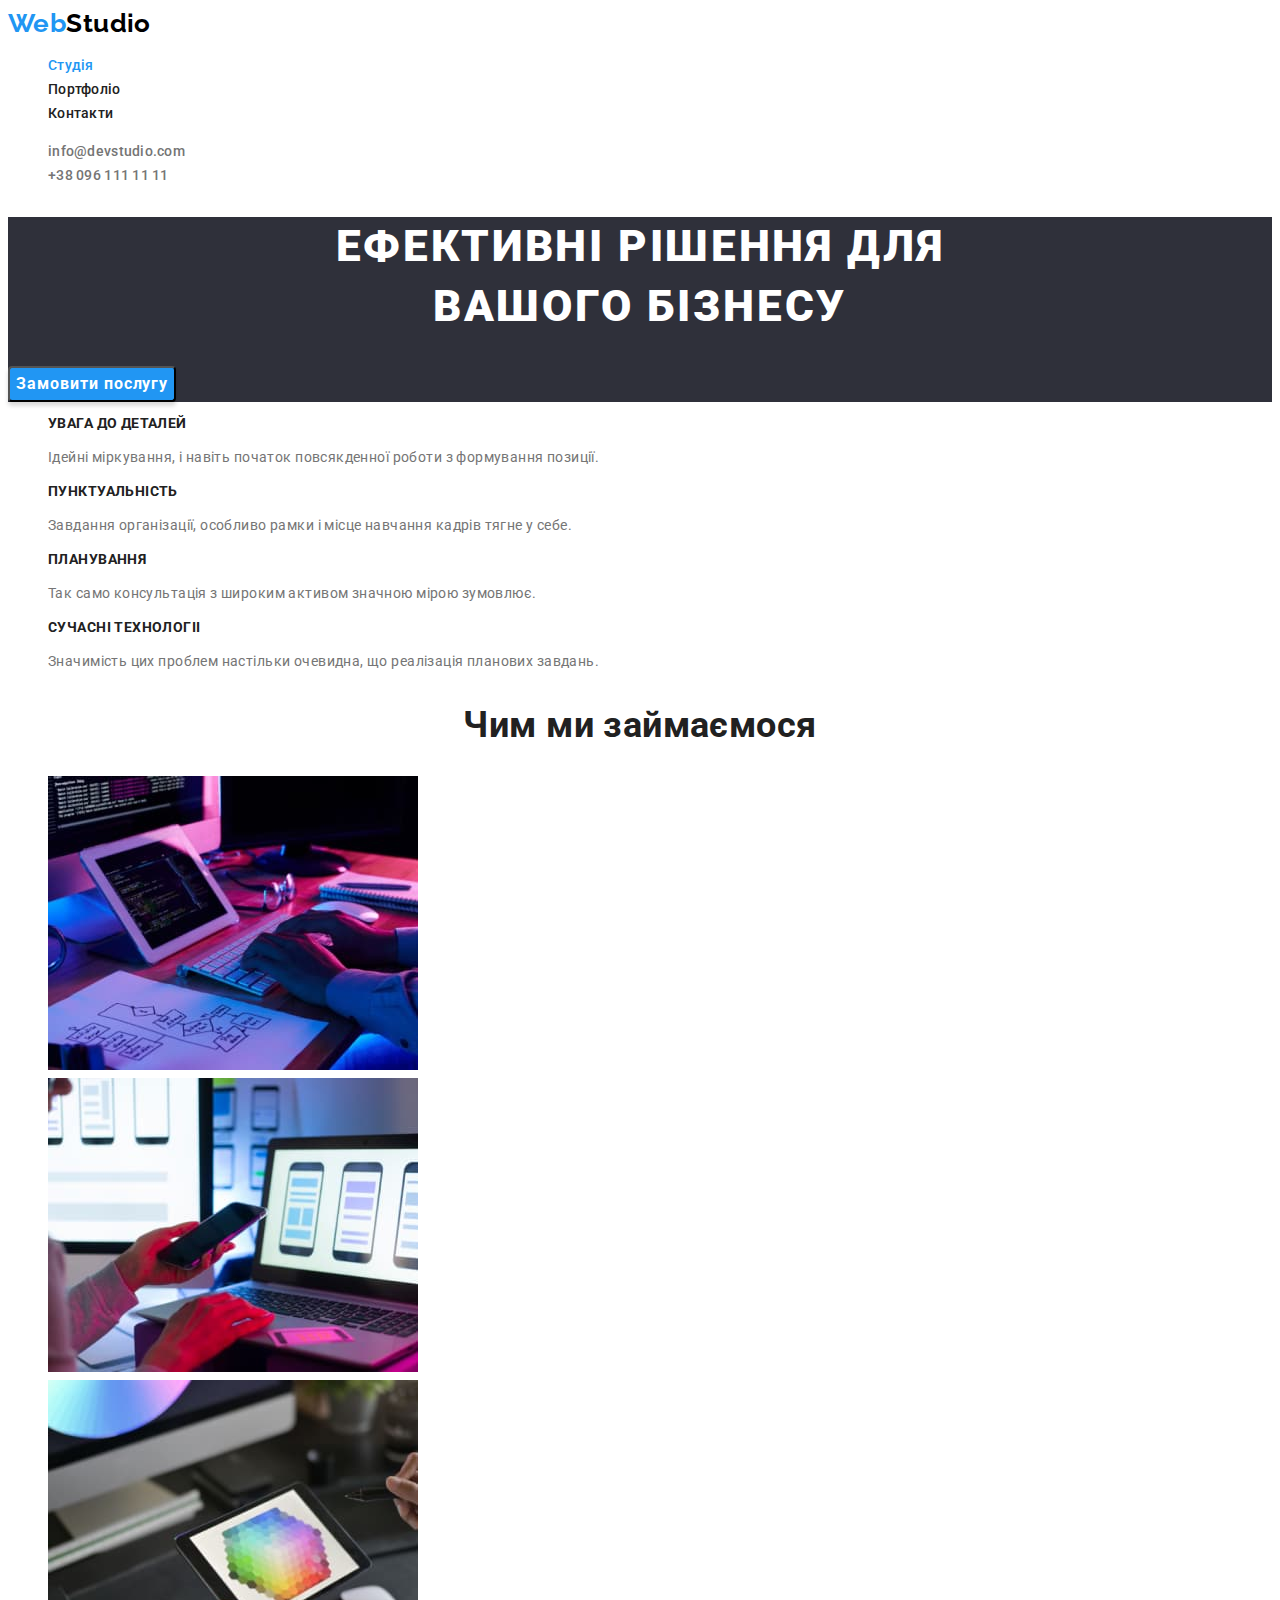
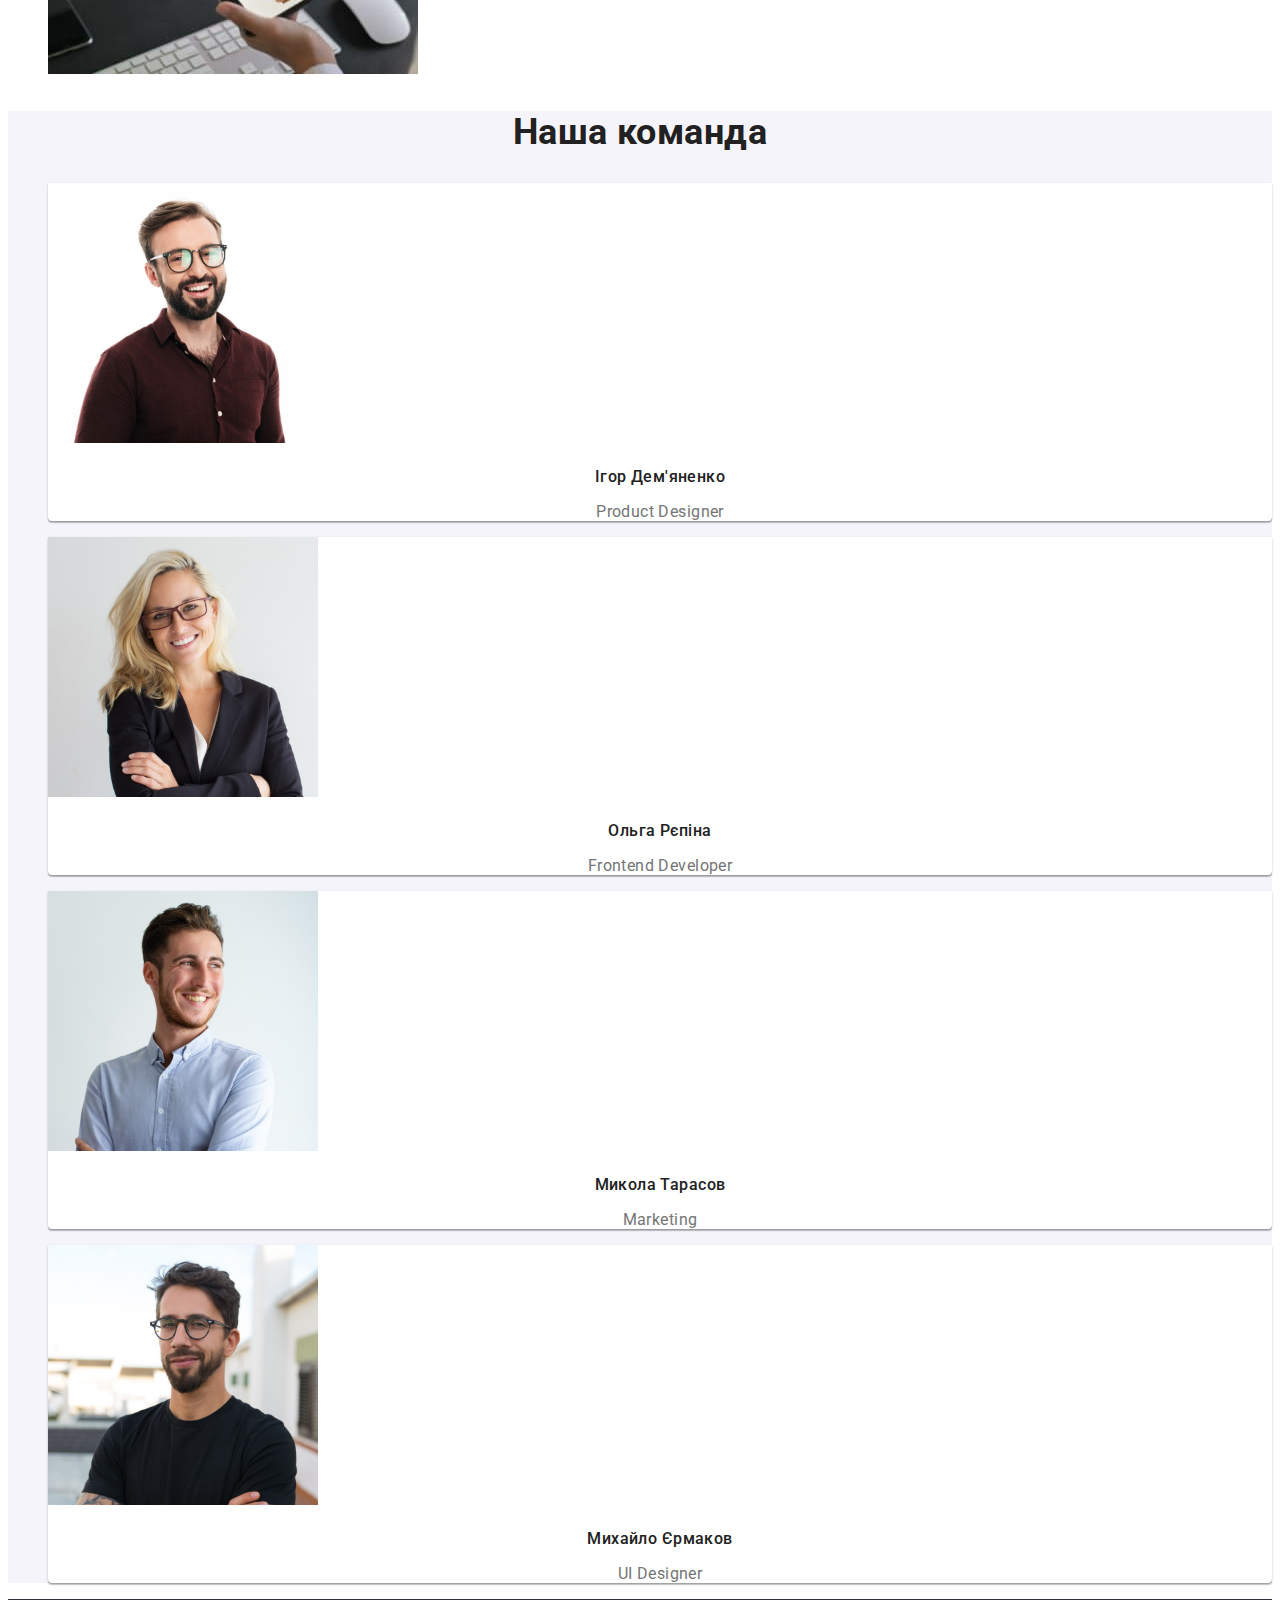
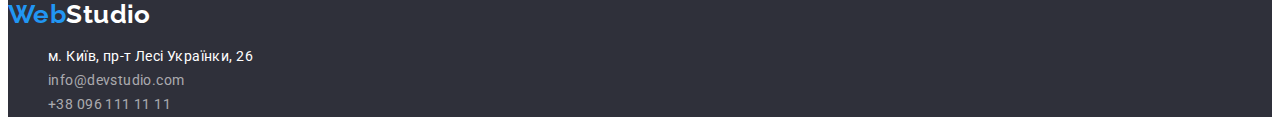
<file: index.html>
<!DOCTYPE html>
<html lang="uk">
  <head>
    <meta charset="UTF-8" />
    <meta http-equiv="X-UA-Compatible" content="IE=edge" />
    <meta name="viewport" content="width=device-width, initial-scale=1.0" />
    <title>Blog</title>
    <link rel="preconnect" href="https://fonts.googleapis.com" />
    <link rel="preconnect" href="https://fonts.gstatic.com" crossorigin />
    <link
      href="https://fonts.googleapis.com/css2?family=Raleway:wght@700&family=Roboto:wght@400;500;700;900&display=swap"
      rel="stylesheet"
    />
    <link rel="stylesheet" href="./css/styles.css" />
  </head>
  <body>
    <!-- Header Navigation -->
    <header>
      <nav>
        <a href="./index.html" class="logo"
          ><span class="logo-brand">Web</span>Studio</a
        >
        <ul class="list">
          <li>
            <a class="link link-nav carrent" href="./index.html">Студія</a>
          </li>
          <li>
            <a class="link link-nav" href="./portfolio.html">Портфоліо</a>
          </li>
          <li><a class="link link-nav" href="#">Контакти</a></li>
        </ul>
      </nav>
      <ul class="list">
        <li>
          <a class="link link-contact" href="mailto:info@devstudio.com"
            >info@devstudio.com</a
          >
        </li>
        <li>
          <a class="link link-contact" href="tel:+380961111111"
            >+38 096 111 11 11</a
          >
        </li>
      </ul>
    </header>
    <!--Main  -->
    <main>
      <!-- Hero -->
      <section class="hero">
        <h1 class="hero-title">
          Ефективні рішення для <br />
          вашого бізнесу
        </h1>
        <button class="button hero-btn" type="button">Замовити послугу</button>
      </section>
      <!-- Features -->
      <section>
        <h2 class="section-title visually-hidden">Наші переваги</h2>
        <ul class="features-list list">
          <li>
            <h3 class="title">Увага до деталей</h3>
            <p>
              Ідейні міркування, і навіть початок повсякденної роботи з
              формування позиції.
            </p>
          </li>
          <li>
            <h3 class="title">Пунктуальність</h3>
            <p>
              Завдання організації, особливо рамки і місце навчання кадрів тягне
              у себе.
            </p>
          </li>
          <li>
            <h3 class="title">Планування</h3>
            <p>
              Так само консультація з широким активом значною мірою зумовлює.
            </p>
          </li>
          <li>
            <h3 class="title">Сучасні технологіі</h3>
            <p>
              Значимість цих проблем настільки очевидна, що реалізація планових
              завдань.
            </p>
          </li>
        </ul>
      </section>
      <!-- About -->
      <section>
        <h2 class="section-title">Чим ми займаємося</h2>
        <ul class="about-list list">
          <li>
            <img
              src="./images/ipad.jpg"
              alt="Планшет з клавіатурой та руками"
              width="370"
            />
          </li>
          <li>
            <img
              src="./images/laptop.jpg"
              alt="телефон с ноутбуком та руками"
              width="370"
            />
          </li>
          <li>
            <img src="./images/ipad2.jpg" alt="Руки і планшет" width="370" />
          </li>
        </ul>
      </section>
      <!-- Team -->
      <section class="team">
        <h2 class="section-title">Наша команда</h2>
        <ul class="team-list list">
          <li class="item">
            <img
              src="./images/demyanenko.jpg"
              alt="Ігор Дем'яненко"
              width="270"
              height="260"
            />
            <h3 class="title">Ігор Дем'яненко</h3>
            <p class="text">Product Designer</p>
          </li>
          <li class="item">
            <img
              src="./images/repina.jpg"
              alt="Ольга Рєпіна"
              width="270"
              height="260"
            />
            <h3 class="title">Ольга Рєпіна</h3>
            <p class="text">Frontend Developer</p>
          </li>
          <li class="item">
            <img
              src="./images/tarasov.jpg"
              alt="Микола Тарасов"
              width="270"
              height="260"
            />
            <h3 class="title">Микола Тарасов</h3>
            <p class="text">Marketing</p>
          </li>
          <li class="item">
            <img
              src="./images/ermakov.jpg"
              alt="Михайло Єрмаков"
              width="270"
              height="260"
            />
            <h3 class="title">Михайло Єрмаков</h3>
            <p class="text">UI Designer</p>
          </li>
        </ul>
      </section>
    </main>
    <!-- Footer -->
    <footer class="footer">
      <a href="./index.html" class="logo logo-footer"
        ><span class="logo-brand">Web</span>Studio</a
      >
      <address>
        <ul class="list">
          <li>
            <a
              href="https://goo.gl/maps/BHnjJmamnpTQk5Pf9"
              target="_blank"
              rel="noopener noreferrer nofollow"
              class="link-adress link"
              >м. Київ, пр-т Лесі Українки, 26</a
            >
          </li>
          <li>
            <a class="link-footer link" href="mailto:info@devstudio.com"
              >info@devstudio.com</a
            >
          </li>
          <li>
            <a class="link-footer link" href="tel:+380961111111"
              >+38 096 111 11 11</a
            >
          </li>
        </ul>
      </address>
    </footer>
  </body>
</html>
</file>
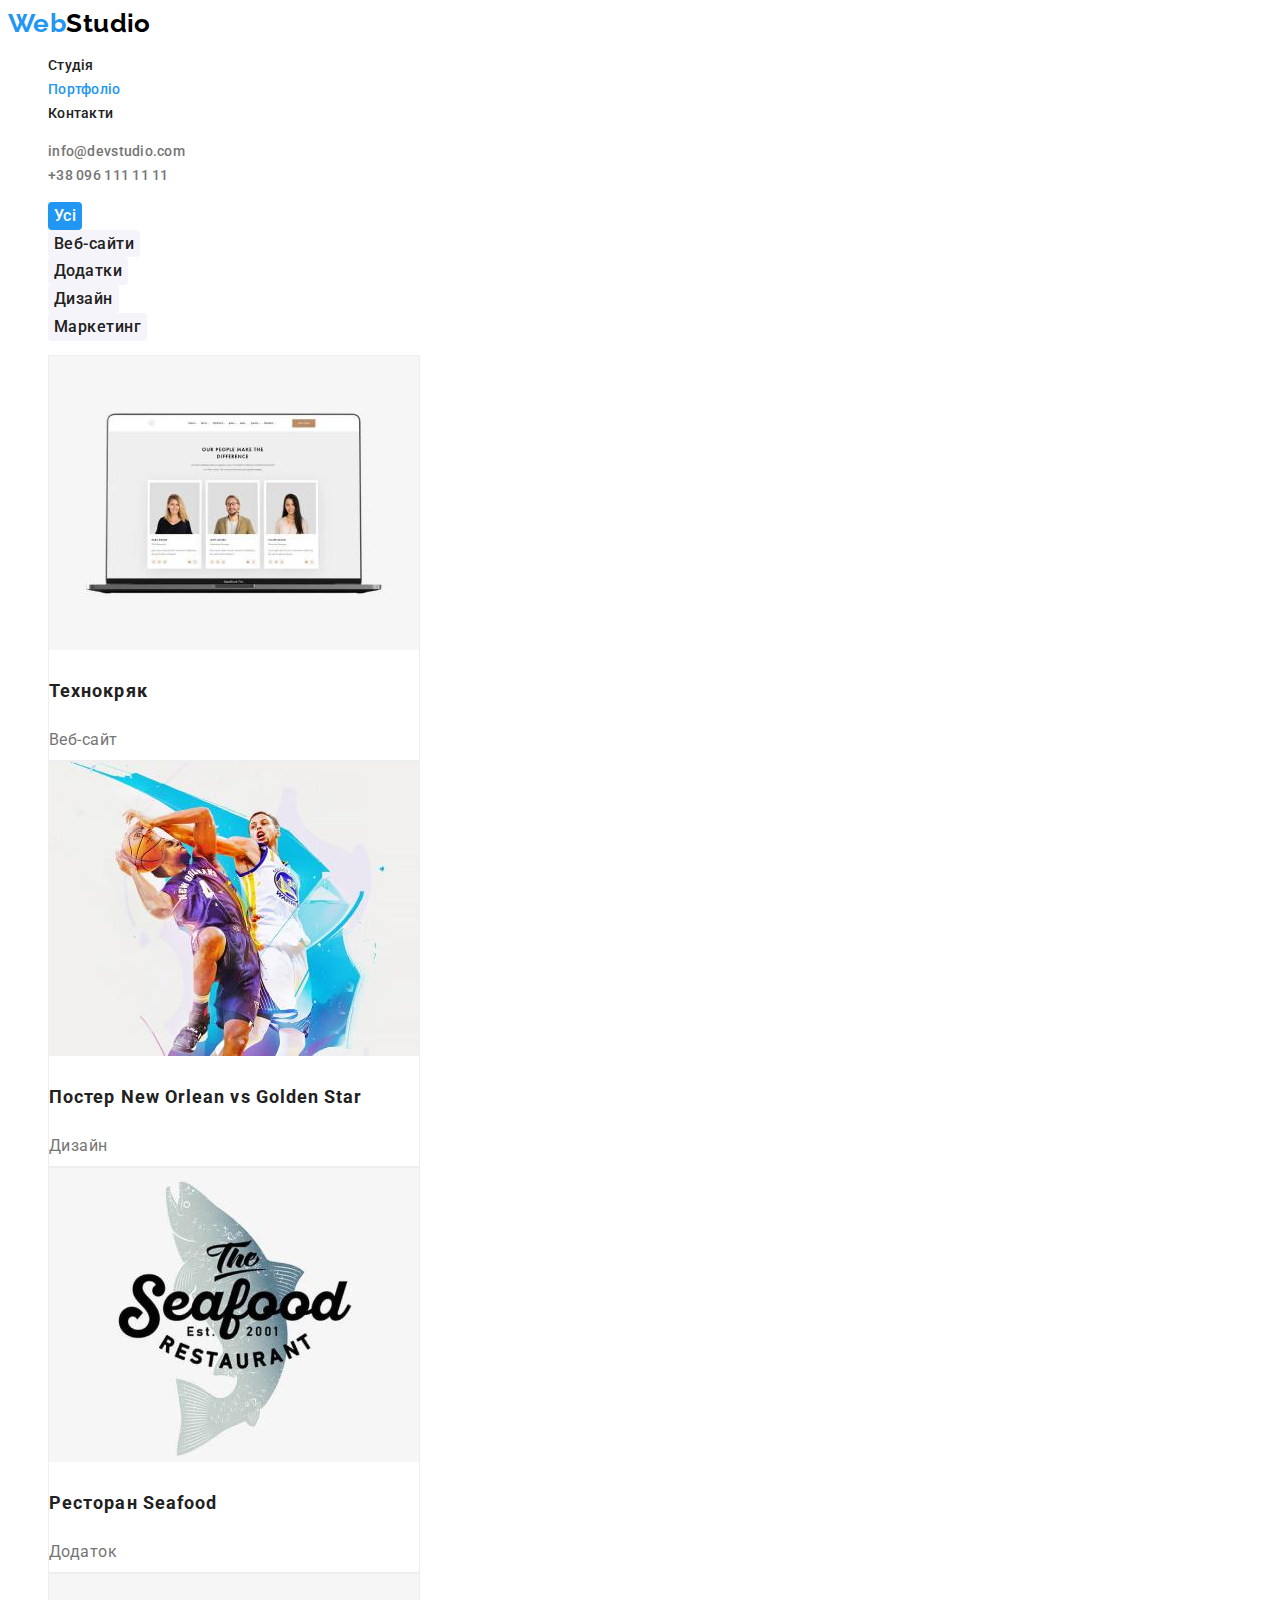
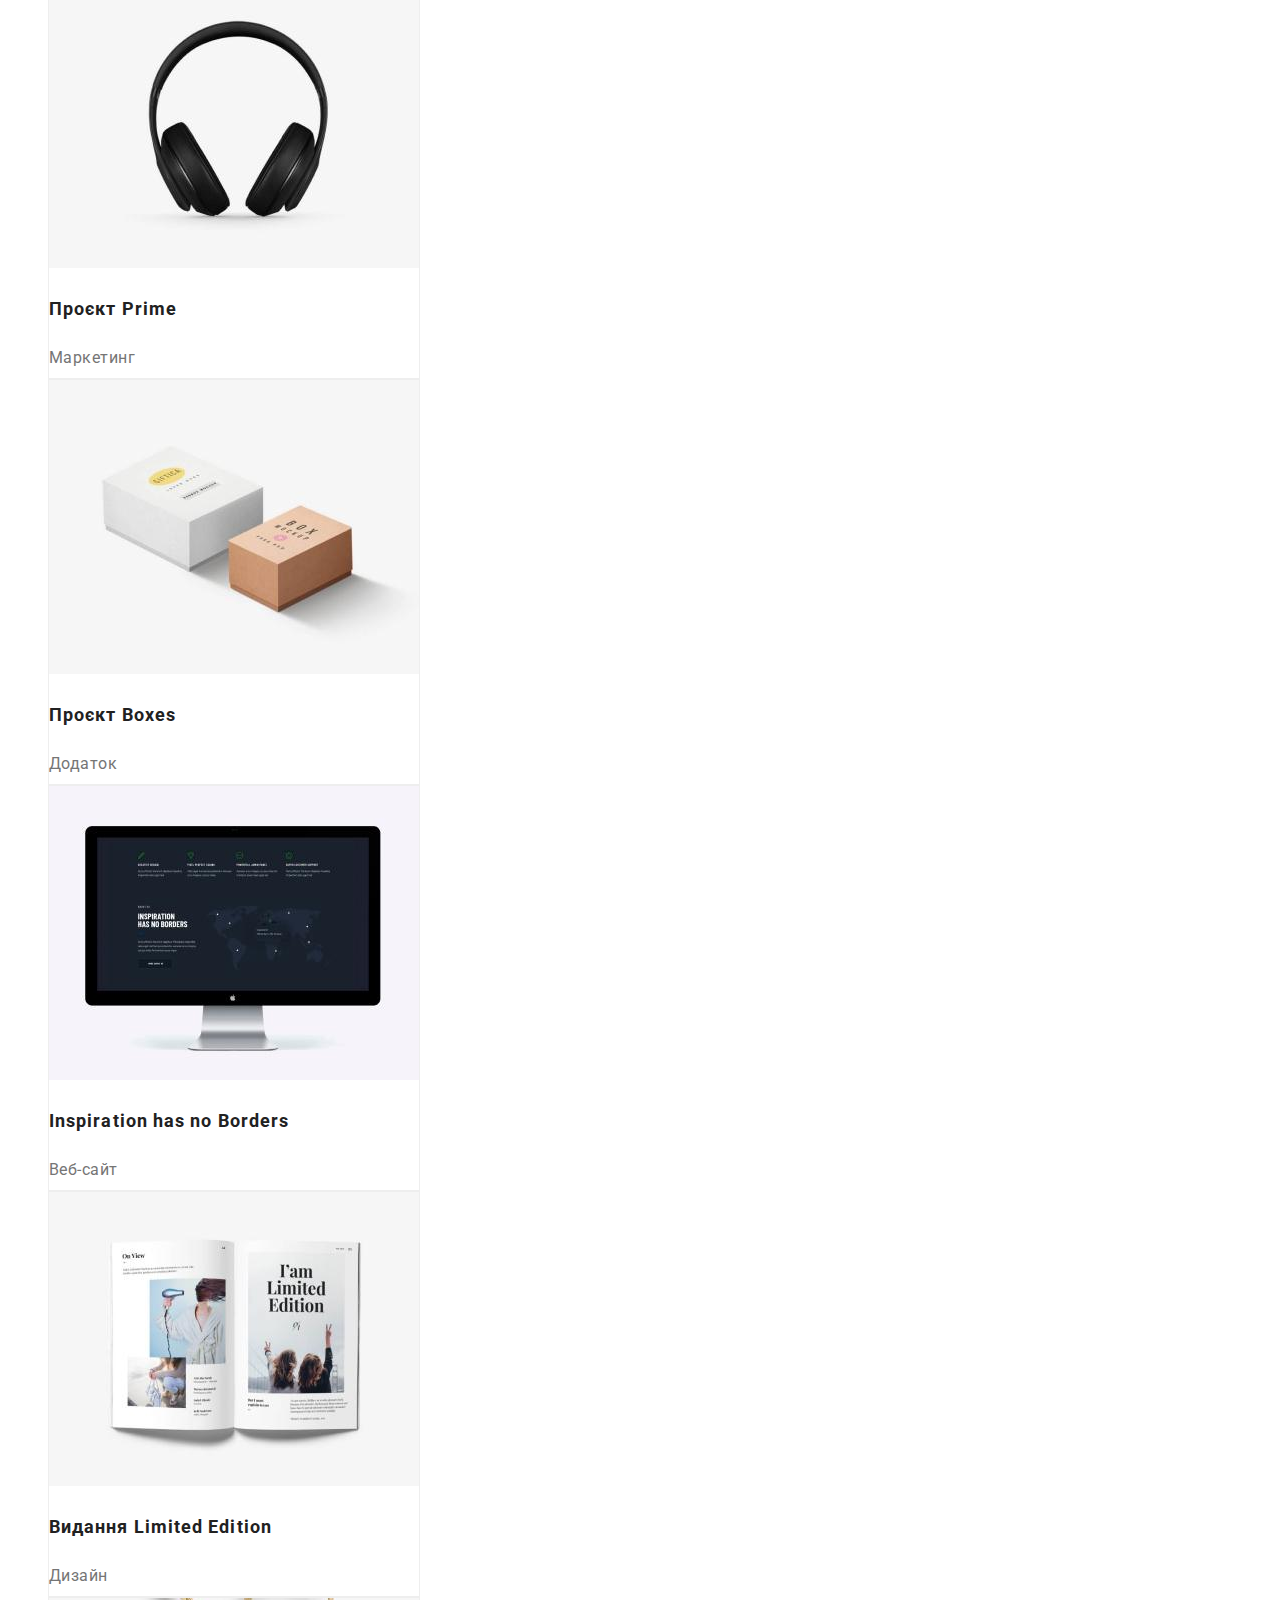
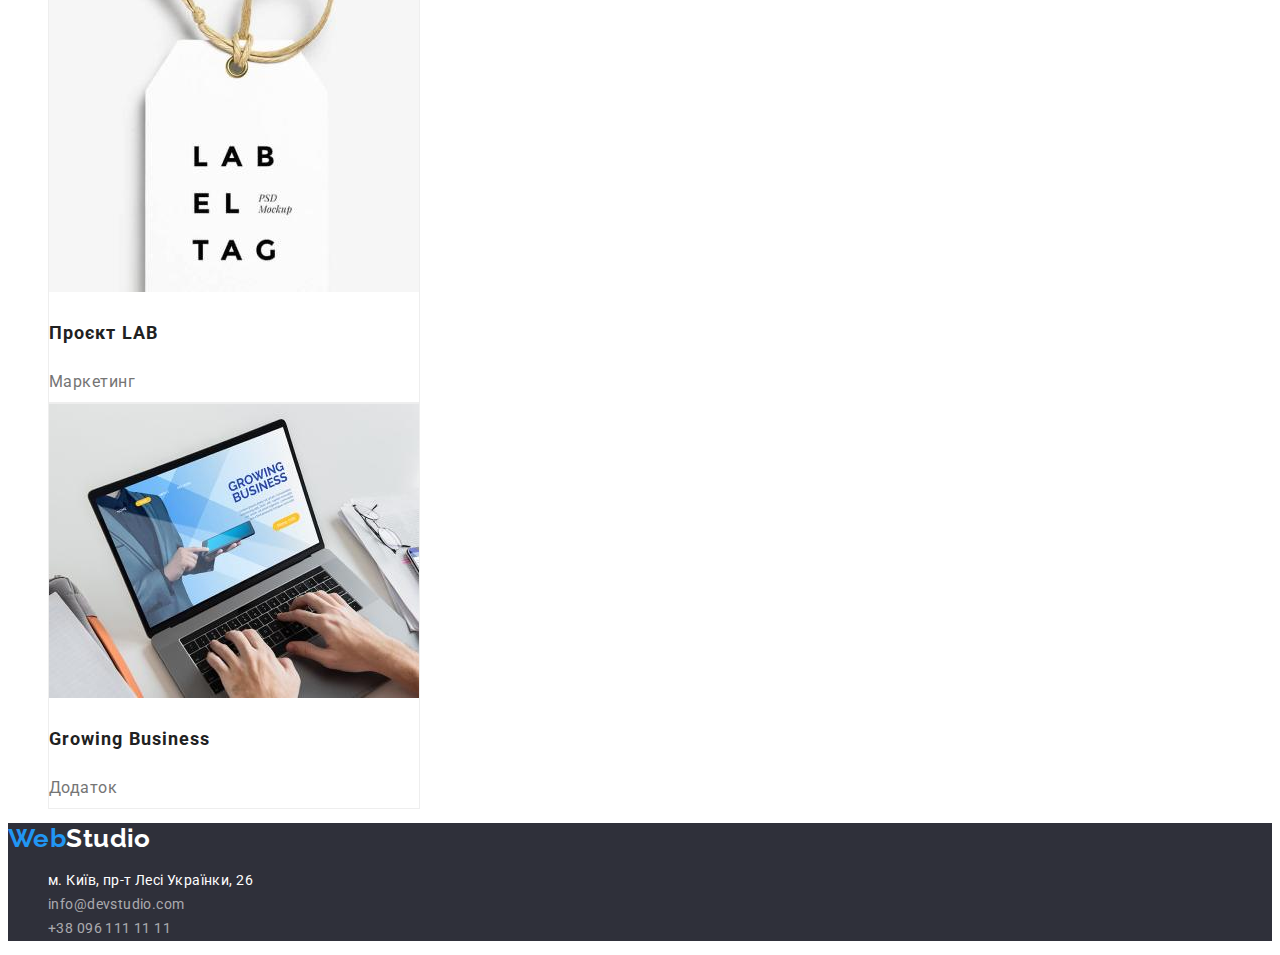
<file: portfolio.html>
<!DOCTYPE html>
<html lang="uk">
  <head>
    <meta charset="UTF-8" />
    <meta http-equiv="X-UA-Compatible" content="IE=edge" />
    <meta name="viewport" content="width=device-width, initial-scale=1.0" />
    <title>Портфоліо робіт</title>
    <link rel="preconnect" href="https://fonts.googleapis.com" />
    <link rel="preconnect" href="https://fonts.gstatic.com" crossorigin />
    <link
      href="https://fonts.googleapis.com/css2?family=Raleway:wght@700&family=Roboto:wght@400;500;700;900&display=swap"
      rel="stylesheet"
    />
    <link rel="stylesheet" href="./css/styles.css" />
  </head>

  <body>
    <!-- Header Navigation -->
    <header>
      <nav>
        <a href="./index.html" class="logo"
          ><span class="logo-brand">Web</span>Studio</a
        >
        <ul class="list">
          <li><a class="link link-nav" href="./index.html">Студія</a></li>
          <li>
            <a class="link carrent link-nav" href="./portfolio.html"
              >Портфоліо</a
            >
          </li>
          <li><a class="link link-nav" href="#">Контакти</a></li>
        </ul>
      </nav>
      <ul class="list">
        <li>
          <a class="link link-contact" href="mailto:info@devstudio.com"
            >info@devstudio.com</a
          >
        </li>
        <li>
          <a class="link link-contact" href="tel:+380961111111"
            >+38 096 111 11 11</a
          >
        </li>
      </ul>
    </header>
    <!--Main  -->
    <main>
      <!-- Portfolio -->
      <section>
        <h1 class="section-title visually-hidden">Наші роботи</h1>
        <ul class="list">
          <li>
            <button class="button portfolio-btn carrent" type="button">
              Усі
            </button>
          </li>
          <li>
            <button class="button portfolio-btn" type="button">
              Веб-сайти
            </button>
          </li>
          <li>
            <button class="button portfolio-btn" type="button">Додатки</button>
          </li>
          <li>
            <button class="button portfolio-btn" type="button">Дизайн</button>
          </li>
          <li>
            <button class="button portfolio-btn" type="button">
              Маркетинг
            </button>
          </li>
        </ul>
        <ul class="list">
          <li class="portfolio-list">
            <a href="#" class="link">
              <img
                src="./images/laptop_with_site.jpg"
                alt="ноутбук з сайтом"
                width="370"
                height="294"
              />
              <h2 class="portfolio-title">Технокряк</h2>
              <p class="portfolio-text">Веб-сайт</p>
            </a>
          </li>
          <li class="portfolio-list">
            <a href="#" class="link">
              <img
                src="./images/poster.jpg"
                alt="два басктболіста"
                width="370"
                height="294"
              />
              <h2 class="portfolio-title">Постер New Orlean vs Golden Star</h2>
              <p class="portfolio-text">Дизайн</p>
            </a>
          </li>
          <li class="portfolio-list">
            <a href="#" class="link">
              <img
                src="./images/seafood.jpg"
                alt="логотип ресторану seefood"
                width="370"
                height="294"
              />
              <h2 class="portfolio-title">Ресторан Seafood</h2>
              <p class="portfolio-text">Додаток</p>
            </a>
          </li>
          <li class="portfolio-list">
            <a href="#" class="link">
              <img
                src="./images/prime.jpg"
                alt="навушники"
                width="370"
                height="294"
              />
              <h2 class="portfolio-title">Проєкт Prime</h2>
              <p class="portfolio-text">Маркетинг</p>
            </a>
          </li>
          <li class="portfolio-list">
            <a href="#" class="link">
              <img
                src="./images/boxes.jpg"
                alt="дві коробочки"
                width="370"
                height="294"
              />
              <h2 class="portfolio-title">Проєкт Boxes</h2>
              <p class="portfolio-text">Додаток</p>
            </a>
          </li>
          <li class="portfolio-list">
            <a href="#" class="link">
              <img
                src="./images/borders.jpg"
                alt="монітор з сайтом"
                width="370"
                height="294"
              />
              <h2 class="portfolio-title">Inspiration has no Borders</h2>
              <p class="portfolio-text">Веб-сайт</p>
            </a>
          </li>
          <li class="portfolio-list">
            <a href="#" class="link">
              <img
                src="./images/limit_edition.jpg"
                alt="відкрита книга"
                width="370"
                height="294"
              />
              <h2 class="portfolio-title">Видання Limited Edition</h2>
              <p class="portfolio-text">Дизайн</p>
            </a>
          </li>
          <li class="portfolio-list">
            <a href="#" class="link">
              <img
                src="./images/lab.jpg"
                alt="етикетка з написом LAB EL TAG"
                width="370"
                height="294"
              />
              <h2 class="portfolio-title">Проєкт LAB</h2>
              <p class="portfolio-text">Маркетинг</p>
            </a>
          </li>
          <li class="portfolio-list">
            <a href="#" class="link">
              <img
                src="./images/busines.jpg"
                alt="ноутбук з руками відкривають сайт"
                width="370"
                height="294"
              />
              <h2 class="portfolio-title">Growing Business</h2>
              <p class="portfolio-text">Додаток</p>
            </a>
          </li>
        </ul>
      </section>
    </main>
    <!-- Footer -->
    <footer class="footer">
      <a href="./index.html" class="logo logo-footer"
        ><span class="logo-brand">Web</span>Studio</a
      >
      <address>
        <ul class="list">
          <li>
            <a
              href="https://goo.gl/maps/BHnjJmamnpTQk5Pf9"
              target="_blank"
              rel="noopener noreferrer nofollow"
              class="link-adress link"
              >м. Київ, пр-т Лесі Українки, 26</a
            >
          </li>
          <li>
            <a class="link-footer link" href="mailto:info@devstudio.com"
              >info@devstudio.com</a
            >
          </li>
          <li>
            <a class="link-footer link" href="tel:+380961111111"
              >+38 096 111 11 11</a
            >
          </li>
        </ul>
      </address>
    </footer>
  </body>
</html>
</file>
<file: css/styles.css>
/* font-family: 'Raleway', sans-serif;
font-family: 'Roboto', sans-serif; */

/* 
#212121 
#FFFFFF 
#757575 
#2196F3 
#EEEEEE 
#000000 
#F5F4FA 
#FFFFFF 60 % 
#2F303A 
#ECECEC 
#188CE8 
*/

:root {
  --primary-text-color: #757575;
  --secodary-text-color: #212121;
  --hero-text-color: #fff;
  --primary-bg-color: #fff;
  --secondary-bg-color: #2f303a;
  --accent-bg-color: #f5f4fa;
  --accent-color: #2196f3;
  --btn-active-color: #188ce8;
  --second-logo-color: #000000;
  --footer-text-color: rgba(255, 255, 255, 0.6);
  --border-box-color: #eeeeee;
}

body {
  font-family: 'Roboto', sans-serif;
  font-size: 14px;
  line-height: 1.71;
  letter-spacing: 0.03em;
  color: var(--primary-text-color);
  background-color: var(--primary-bg-color);
}

::selection {
  color: var(--hero-text-color);
  background-color: var(--accent-color);
}

/* Logo */
.logo {
  font-family: 'Raleway', sans-serif;
  font-weight: 700;
  font-size: 26px;
  line-height: calc(31 / 26);

  color: var(--second-logo-color);
  text-decoration: none;
}
.logo-brand {
  color: var(--accent-color);
}

/* Site Nav */
.list {
  list-style: none;
}

.link {
  font-family: 'Roboto', sans-serif;
  font-weight: 500;
  font-size: 14px;
  line-height: 1.14;
  letter-spacing: 0.02em;
  text-decoration: none;
}

.link-nav {
  color: var(--secodary-text-color);
}

.link-contact {
  color: inherit;
}

.link:hover,
.link:focus {
  color: var(--accent-color);
}

.link.carrent {
  color: var(--accent-color);
}

/* Main */

/* Hero */
.hero {
  background-color: var(--secondary-bg-color);
}

.hero-title {
  font-weight: 900;
  font-size: 44px;
  line-height: 1.36;
  text-align: center;
  letter-spacing: 0.06em;
  text-transform: uppercase;
  color: var(--hero-text-color);
}

.button {
  font-family: inherit;
  font-size: 16px;
  text-align: center;

  border-radius: 4px;
  cursor: pointer;
}

.hero-btn {
  font-weight: 700;
  line-height: 1.88;
  letter-spacing: 0.06em;
  color: var(--hero-text-color);

  background: var(--accent-color);
  box-shadow: 0px 4px 4px rgba(0, 0, 0, 0.15);
}

.hero-btn:hover,
.hero-btn:focus {
  background: var(--btn-active-color);
}

/* Section */

.section-title {
  font-weight: 700;
  font-size: 36px;
  line-height: 1.17;
  text-align: center;

  color: var(--secodary-text-color);
}

.visually-hidden {
  position: absolute;
  white-space: nowrap;
  width: 1px;
  height: 1px;
  overflow: hidden;
  border: 0;
  padding: 0;
  clip: rect(0 0 0 0);
  clip-path: inset(50%);
  margin: -1px;
}

/* Features */

.features-list .title {
  font-weight: 700;
  font-size: 14px;
  line-height: 1.14;
  text-transform: uppercase;
  color: var(--secodary-text-color);
}

/* About */

/* Team */

.team {
  background-color: var(--accent-bg-color);
}

.team .item {
  background-color: var(--primary-bg-color);
  box-shadow: 0px 1px 3px rgba(0, 0, 0, 0.12), 0px 1px 1px rgba(0, 0, 0, 0.14),
    0px 2px 1px rgba(0, 0, 0, 0.2);
  border-radius: 0px 0px 4px 4px;
}

.team .title {
  font-weight: 500;
  font-size: 16px;
  line-height: 1.19;
  text-align: center;
  color: var(--secodary-text-color);
}

.team .text {
  font-size: 16px;
  line-height: 1.19;
  text-align: center;
  color: var(--primary-text-color);
}

/* Footer */
.footer {
  background-color: var(--secondary-bg-color);
}

.logo-footer {
  color: var(--hero-text-color);
}

.link-adress {
  font-style: normal;
  color: var(--hero-text-color);
  font-weight: 400;
  font-size: 14px;
  line-height: 1.71;
  letter-spacing: 0.03em;
}

.link-footer {
  font-style: normal;
  color: var(--footer-text-color);
  font-weight: 400;
  font-size: 14px;
  line-height: 1.71;
  letter-spacing: 0.03em;
}

/* Portfolio */

.portfolio-btn {
  font-weight: 500;
  line-height: 1.62;
  letter-spacing: 0.03em;
  color: var(--secodary-text-color);

  background-color: var(--accent-bg-color);
  border: none;
}

.portfolio-btn:hover,
.portfolio-btn:focus {
  color: var(--hero-text-color);

  background-color: var(--accent-color);
  box-shadow: 0px 3px 1px rgba(0, 0, 0, 0.1), 0px 1px 2px rgba(0, 0, 0, 0.08),
    0px 2px 2px rgba(0, 0, 0, 0.12);
}

.portfolio-btn.carrent {
  color: var(--hero-text-color);
  background-color: var(--accent-color);
}
.portfolio-title {
  font-weight: 700;
  font-size: 18px;
  line-height: 2;
  letter-spacing: 0.06em;
  color: var(--secodary-text-color);
}

.portfolio-text {
  font-weight: 400;
  font-size: 16px;
  line-height: 1.88;
  letter-spacing: 0.03em;

  color: var(--primary-text-color);
}

.portfolio-list {
  background-color: var(--primary-bg-color);
  border: 1px solid var(--border-box-color);
  width: 370px;
  height: 404px;
}
</file>
